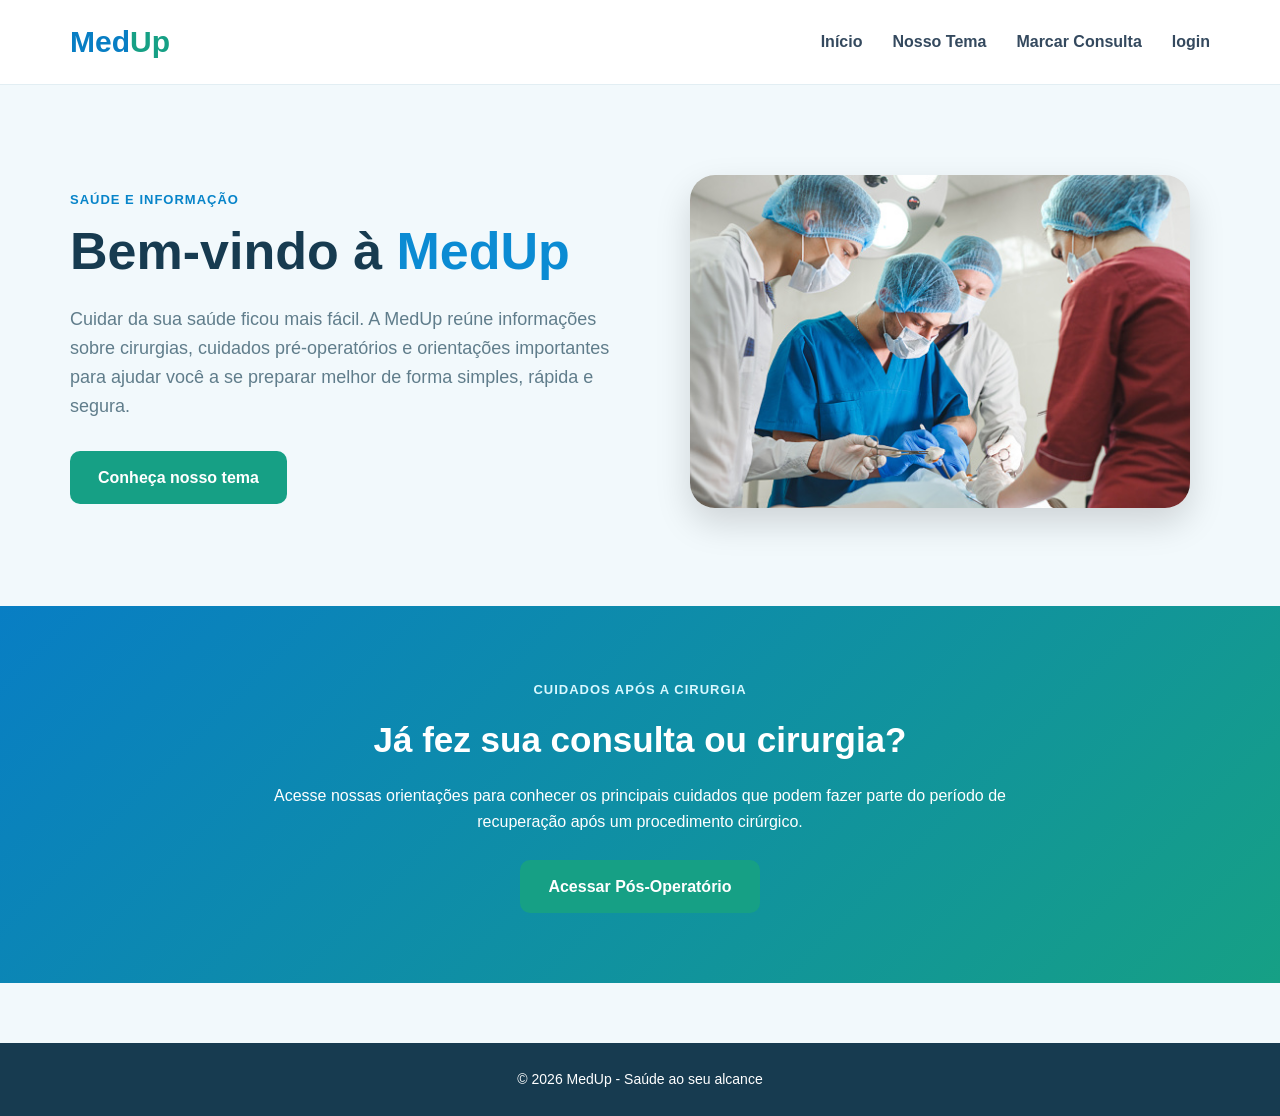
<file: index.html>
<!DOCTYPE html>
<html lang="pt-BR">
<head>
    <meta charset="UTF-8">
    <meta name="viewport" content="width=device-width, initial-scale=1.0">
    <title>MedUp - Saúde ao seu alcance</title>
    <link rel="stylesheet" href="style.css">
</head>

<body>

<header>
    <nav class="navbar">
        <div class="logo">Med<span>Up</span></div>

        <div class="nav-links">
            <a href="index.html">Início</a>
            <a href="nossotema.html">Nosso Tema</a>
            <a href="mconsulta.html">Marcar Consulta</a>
            <a href="login.html">login</a>
        </div>
    </nav>
</header>

<main>

    <section class="hero">
        <div class="hero-text">
            <span class="tag">SAÚDE E INFORMAÇÃO</span>

            <h1>Bem-vindo à <span>MedUp</span></h1>

            <p>
                Cuidar da sua saúde ficou mais fácil. A MedUp reúne
                informações sobre cirurgias, cuidados pré-operatórios
                e orientações importantes para ajudar você a se preparar
                melhor de forma simples, rápida e segura.
            </p>

            <a href="nossotema.html" class="botao">
                Conheça nosso tema
            </a>
        </div>

        <div class="hero-image">
            <img src="cirurgia.jpg" alt="Equipe médica realizando uma cirurgia">
        </div>
    </section>

<section class="pos-operatorio"> 
    <div> 
        <span class="tag">CUIDADOS APÓS A CIRURGIA</span> 
 
        <h2>Já fez sua consulta ou cirurgia?</h2> 
 
        <p> 
            Acesse nossas orientações para conhecer os principais 
            cuidados que podem fazer parte do período de recuperação 
            após um procedimento cirúrgico. 
        </p> 
 
        <a href="file:///C:/Users/yuri.sbsantos/Desktop/pale/index.html" class="botao">
            Acessar Pós-Operatório
        </a> 
    </div> 
</section>



</main>


<footer>
    <p>© 2026 MedUp - Saúde ao seu alcance</p>
</footer>

</body>
</html>
</file>
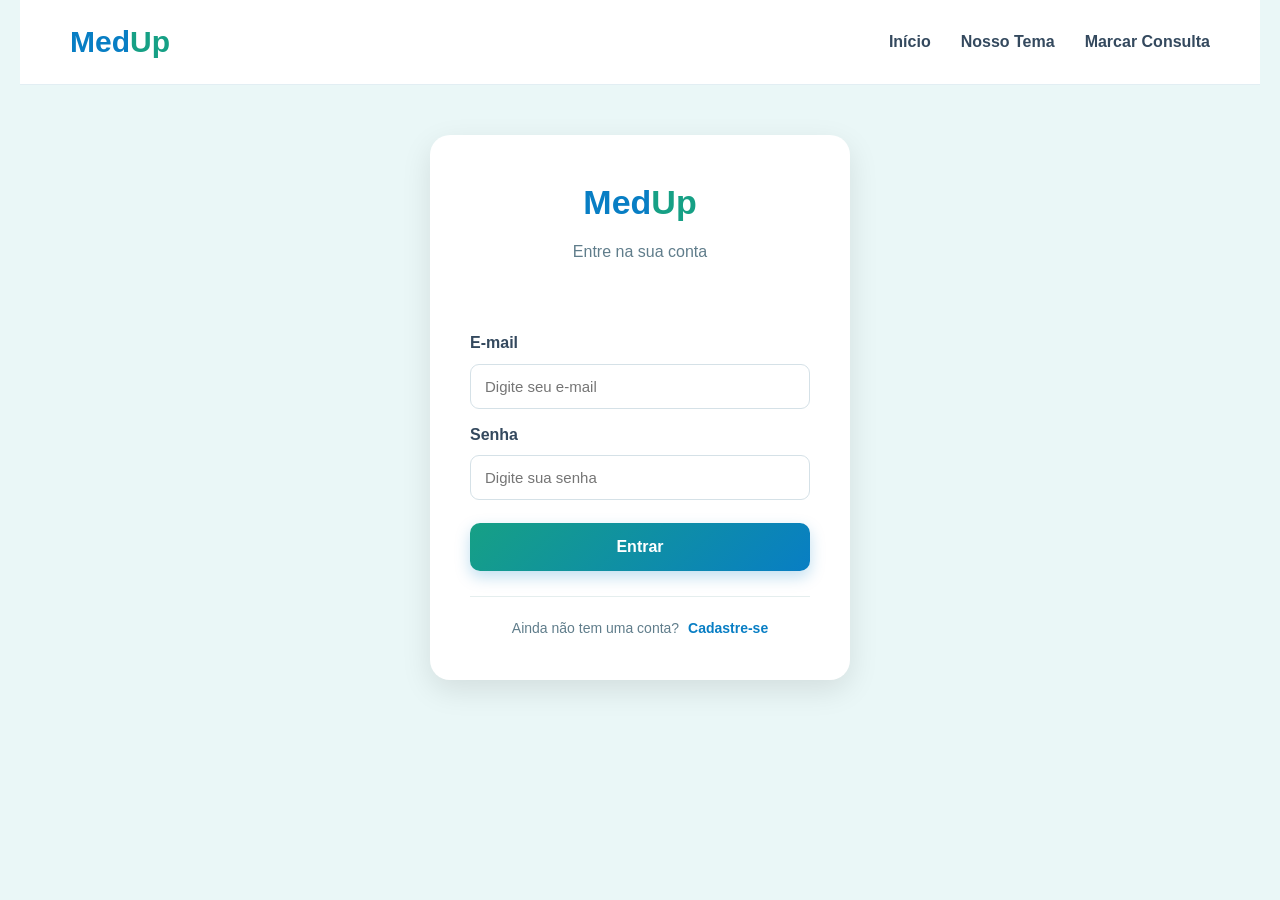
<file: login.html>
<!DOCTYPE html>
<html lang="pt-BR">

<head>
    <meta charset="UTF-8">
    <meta name="viewport" content="width=device-width, initial-scale=1.0">

    <title>MedUp - Acesso</title>

    <link rel="stylesheet" href="style.css">
</head>

<header>
    <nav class="navbar">
        <div class="logo">Med<span>Up</span></div>

        <div class="nav-links">
            <a href="index.html">Início</a>
            <a href="nossotema.html">Nosso Tema</a>
            <a href="mconsulta.html">Marcar Consulta</a>
        </div>
    </nav>
</header>

<body class="pagina-login">

    <div class="login-container">

        <!-- LOGO -->
        <div class="login-logo">
            Med<span>Up</span>
        </div>

        <!-- TÍTULO -->
        <p class="subtitle" id="tituloForm">
            Entre na sua conta
        </p>

        <!-- MENSAGEM -->
        <p id="mensagem"></p>


        <!-- =========================
             LOGIN
        ========================= -->

        <form id="loginForm">

            <label for="loginEmail">E-mail</label>

            <input
                type="email"
                id="loginEmail"
                placeholder="Digite seu e-mail"
                required
            >

            <label for="loginSenha">Senha</label>

            <input
                type="password"
                id="loginSenha"
                placeholder="Digite sua senha"
                required
            >

            <button type="submit">
                Entrar
            </button>

        </form>


        <!-- =========================
             CADASTRO
        ========================= -->

        <form id="cadastroForm" class="formulario-cadastro">

            <label for="nome">Nome completo</label>

            <input
                type="text"
                id="nome"
                placeholder="Digite seu nome completo"
                required
            >


            <label for="cadastroEmail">E-mail</label>

            <input
                type="email"
                id="cadastroEmail"
                placeholder="Digite seu e-mail"
                required
            >


            <label for="telefone">Telefone</label>

            <input
                type="tel"
                id="telefone"
                placeholder="(00) 00000-0000"
                required
            >


            <label for="dataNascimento">
                Data de nascimento
            </label>

            <input
                type="date"
                id="dataNascimento"
                required
            >


            <label for="cadastroSenha">Senha</label>

            <input
                type="password"
                id="cadastroSenha"
                placeholder="Crie uma senha"
                required
            >


            <label for="confirmarSenha">
                Confirmar senha
            </label>

            <input
                type="password"
                id="confirmarSenha"
                placeholder="Digite a senha novamente"
                required
            >


            <button type="submit">
                Criar minha conta
            </button>

        </form>


        <!-- =========================
             ALTERNAR LOGIN / CADASTRO
        ========================= -->

        <div class="troca-form">

            <span id="textoTroca">
                Ainda não tem uma conta?
            </span>

            <button
                type="button"
                id="botaoTroca"
            >
                Cadastre-se
            </button>

        </div>

    </div>


    <script>

        // Elementos

        const loginForm =
            document.getElementById("loginForm");

        const cadastroForm =
            document.getElementById("cadastroForm");

        const botaoTroca =
            document.getElementById("botaoTroca");

        const textoTroca =
            document.getElementById("textoTroca");

        const tituloForm =
            document.getElementById("tituloForm");

        const mensagem =
            document.getElementById("mensagem");


        // Começa mostrando LOGIN

        cadastroForm.style.display = "none";


        // =========================
        // TROCAR LOGIN / CADASTRO
        // =========================

        botaoTroca.addEventListener("click", function() {

            mensagem.textContent = "";

            if (loginForm.style.display !== "none") {

                // Mostra cadastro

                loginForm.style.display = "none";
                cadastroForm.style.display = "flex";

                tituloForm.textContent =
                    "Crie sua conta";

                textoTroca.textContent =
                    "Já possui uma conta?";

                botaoTroca.textContent =
                    "Entrar";

            } else {

                // Mostra login

                loginForm.style.display = "flex";
                cadastroForm.style.display = "none";

                tituloForm.textContent =
                    "Entre na sua conta";

                textoTroca.textContent =
                    "Ainda não tem uma conta?";

                botaoTroca.textContent =
                    "Cadastre-se";
            }

        });


        // =========================
        // LOGIN
        // =========================

        loginForm.addEventListener("submit", function(event) {

            event.preventDefault();

            const email =
                document.getElementById("loginEmail").value;

            const senha =
                document.getElementById("loginSenha").value;


            // Procura usuário cadastrado

            const usuarioSalvo =
                localStorage.getItem("usuarioMedUp");


            if (usuarioSalvo) {

                const usuario =
                    JSON.parse(usuarioSalvo);


                if (
                    email === usuario.email &&
                    senha === usuario.senha
                ) {

                    localStorage.setItem(
                        "usuarioLogado",
                        "true"
                    );

                    localStorage.setItem(
                        "nomeUsuario",
                        usuario.nome
                    );

                    mensagem.style.color = "#159a9c";

                    mensagem.textContent =
                        "Login realizado com sucesso!";


                    setTimeout(function() {

                        window.location.href =
                            "index.html";

                    }, 1000);

                } else {

                    mensagem.style.color = "#d32f2f";

                    mensagem.textContent =
                        "E-mail ou senha incorretos.";
                }

            } else {

                mensagem.style.color = "#d32f2f";

                mensagem.textContent =
                    "Nenhuma conta cadastrada. Crie uma conta primeiro.";
            }

        });


        // =========================
        // CADASTRO
        // =========================

        cadastroForm.addEventListener("submit", function(event) {

            event.preventDefault();


            const nome =
                document.getElementById("nome").value;

            const email =
                document.getElementById("cadastroEmail").value;

            const telefone =
                document.getElementById("telefone").value;

            const dataNascimento =
                document.getElementById("dataNascimento").value;

            const senha =
                document.getElementById("cadastroSenha").value;

            const confirmarSenha =
                document.getElementById("confirmarSenha").value;


            // Verifica senha

            if (senha !== confirmarSenha) {

                mensagem.style.color = "#d32f2f";

                mensagem.textContent =
                    "As senhas não são iguais.";

                return;
            }


            // Verifica tamanho da senha

            if (senha.length < 6) {

                mensagem.style.color = "#d32f2f";

                mensagem.textContent =
                    "A senha precisa ter pelo menos 6 caracteres.";

                return;
            }


            // Verifica se já existe cadastro

            const usuarioExistente =
                localStorage.getItem("usuarioMedUp");


            if (usuarioExistente) {

                const usuario =
                    JSON.parse(usuarioExistente);


                if (usuario.email === email) {

                    mensagem.style.color = "#d32f2f";

                    mensagem.textContent =
                        "Esse e-mail já está cadastrado.";

                    return;
                }
            }


            // Cria usuário

            const usuario = {

                nome: nome,

                email: email,

                telefone: telefone,

                dataNascimento: dataNascimento,

                senha: senha

            };


            // Salva usuário

            localStorage.setItem(
                "usuarioMedUp",
                JSON.stringify(usuario)
            );


            mensagem.style.color = "#159a9c";

            mensagem.textContent =
                "Cadastro realizado com sucesso!";


            // Limpa formulário

            cadastroForm.reset();


            // Depois volta para login

            setTimeout(function() {

                loginForm.style.display = "flex";
                cadastroForm.style.display = "none";

                tituloForm.textContent =
                    "Entre na sua conta";

                textoTroca.textContent =
                    "Ainda não tem uma conta?";

                botaoTroca.textContent =
                    "Cadastre-se";

                mensagem.textContent = "";

            }, 1500);

        });

    </script>

</body>

</html>
</file>
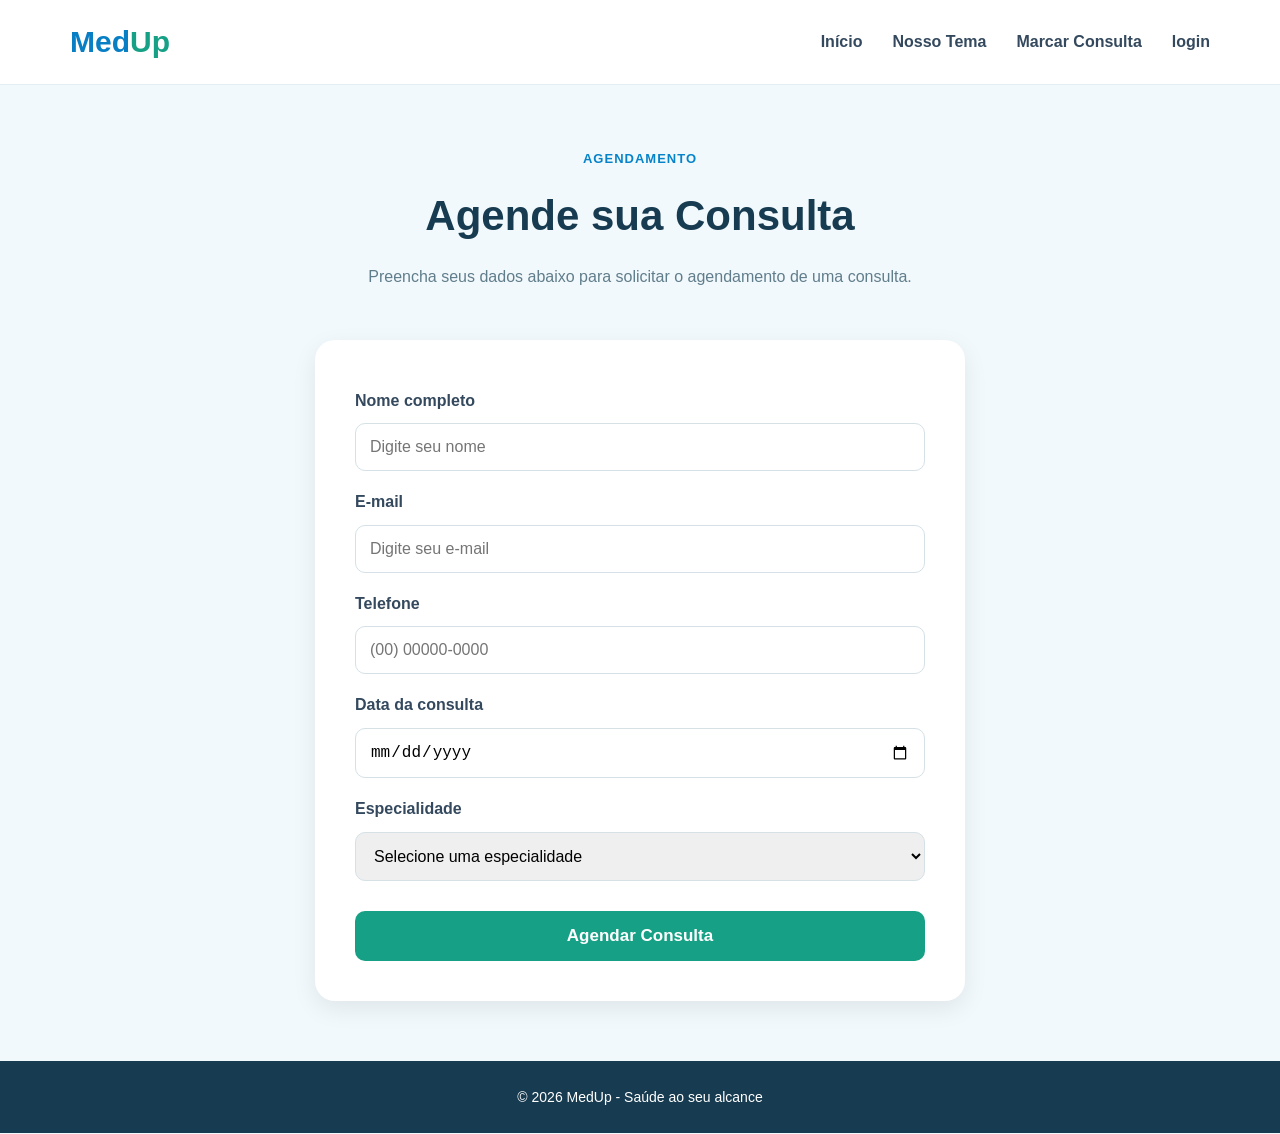
<file: mconsulta.html>
<!DOCTYPE html>
<html lang="pt-BR">
<head>
    <meta charset="UTF-8">
    <meta name="viewport" content="width=device-width, initial-scale=1.0">
    <title>Marcar Consulta - MedUp</title>
    <link rel="stylesheet" href="style.css">
</head>

<body>

<header>
    <nav class="navbar">
        <div class="logo">Med<span>Up</span></div>

        <div class="nav-links">
            <a href="index.html">Início</a>
            <a href="nossotema.html">Nosso Tema</a>
            <a href="mconsulta.html">Marcar Consulta</a>
            <a href="login.html">login</a>
        </div>
    </nav>
</header>


<main class="container">

    <div class="page-title">
        <span class="tag">AGENDAMENTO</span>

        <h1>Agende sua Consulta</h1>

        <p>
            Preencha seus dados abaixo para solicitar o agendamento
            de uma consulta.
        </p>
    </div>


    <form class="formulario">

        <label for="nome">Nome completo</label>
        <input
            type="text"
            id="nome"
            placeholder="Digite seu nome"
            required
        >


        <label for="email">E-mail</label>
        <input
            type="email"
            id="email"
            placeholder="Digite seu e-mail"
            required
        >


        <label for="telefone">Telefone</label>
        <input
            type="tel"
            id="telefone"
            placeholder="(00) 00000-0000"
            required
        >


        <label for="data">Data da consulta</label>
        <input
            type="date"
            id="data"
            required
        >


        <label for="especialidade">Especialidade</label>

        <select id="especialidade" required>
            <option value="">Selecione uma especialidade</option>
            <option>Clínico Geral</option>
            <option>Cardiologia</option>
            <option>Pediatria</option>
            <option>Ortopedia</option>
        </select>


        <button type="submit">
            Agendar Consulta
        </button>

    </form>

</main>


<footer>
    <p>© 2026 MedUp - Saúde ao seu alcance</p>
</footer>

</body>
</html>
</file>
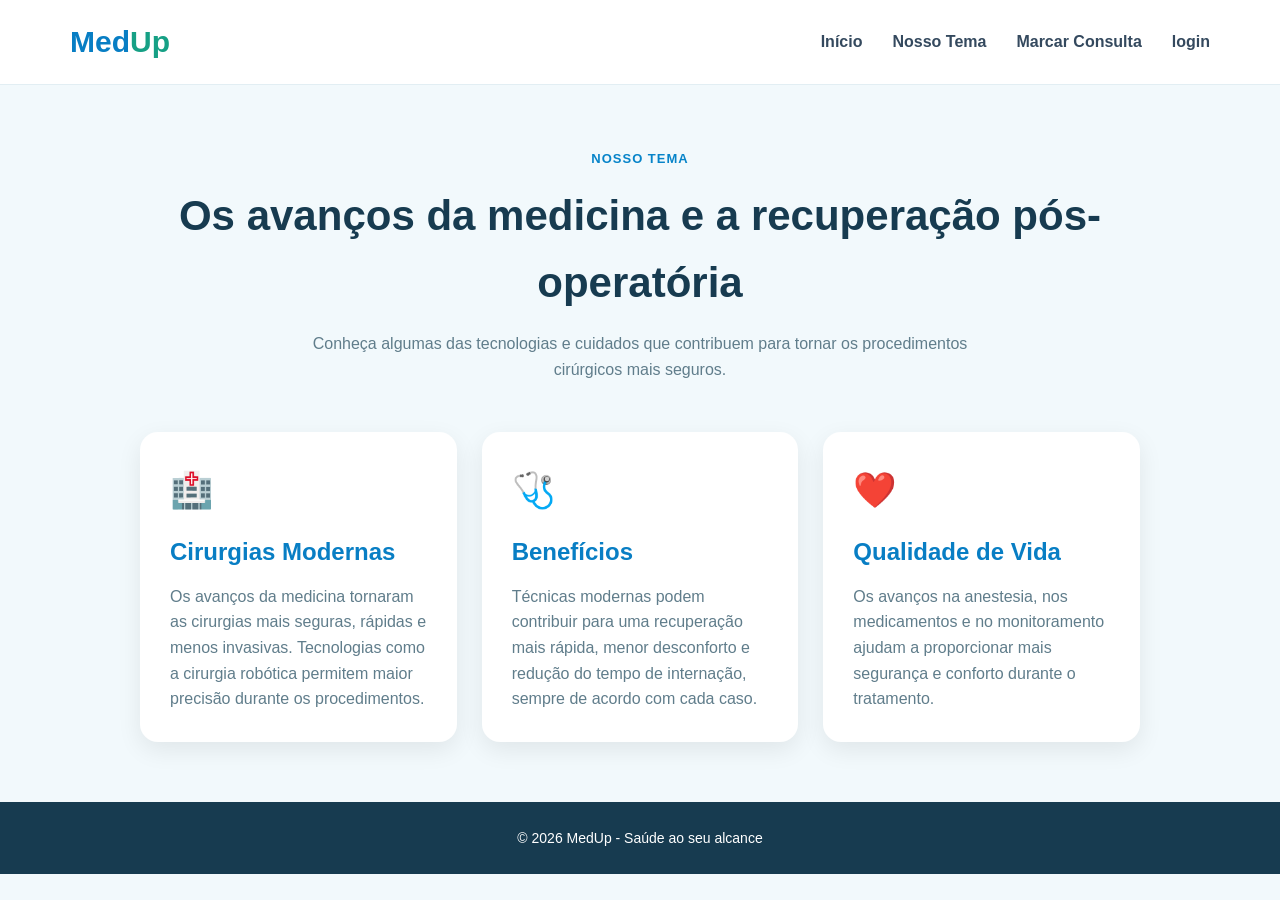
<file: nossotema.html>
<!DOCTYPE html>
<html lang="pt-BR">
<head>
    <meta charset="UTF-8">
    <meta name="viewport" content="width=device-width, initial-scale=1.0">
    <title>Nosso Tema - MedUp</title>
    <link rel="stylesheet" href="style.css">
</head>

<body>

<header>
    <nav class="navbar">
        <div class="logo">Med<span>Up</span></div>

        <div class="nav-links">
            <a href="index.html">Início</a>
            <a href="nossotema.html">Nosso Tema</a>
            <a href="mconsulta.html">Marcar Consulta</a>
            <a href="login.html">login</a>
        </div>
    </nav>
</header>

<main class="container">

    <div class="page-title">
        <span class="tag">NOSSO TEMA</span>

        <h1>
            Os avanços da medicina e a
            recuperação pós-operatória
        </h1>

        <p>
            Conheça algumas das tecnologias e cuidados que contribuem
            para tornar os procedimentos cirúrgicos mais seguros.
        </p>
    </div>


    <section class="cards">

        <div class="info-card">
            <div class="icon">🏥</div>

            <h2>Cirurgias Modernas</h2>

            <p>
                Os avanços da medicina tornaram as cirurgias mais
                seguras, rápidas e menos invasivas. Tecnologias como
                a cirurgia robótica permitem maior precisão durante
                os procedimentos.
            </p>
        </div>


        <div class="info-card">
            <div class="icon">🩺</div>

            <h2>Benefícios</h2>

            <p>
                Técnicas modernas podem contribuir para uma recuperação
                mais rápida, menor desconforto e redução do tempo de
                internação, sempre de acordo com cada caso.
            </p>
        </div>


        <div class="info-card">
            <div class="icon">❤️</div>

            <h2>Qualidade de Vida</h2>

            <p>
                Os avanços na anestesia, nos medicamentos e no
                monitoramento ajudam a proporcionar mais segurança
                e conforto durante o tratamento.
            </p>
        </div>

    </section>

</main>

<footer>
    <p>© 2026 MedUp - Saúde ao seu alcance</p>
</footer>

</body>
</html>
</file>
<file: style.css>
* {
    margin: 0;
    padding: 0;
    box-sizing: border-box;
}

body {
    font-family: Arial, Helvetica, sans-serif;
    background: #f2f9fc;
    color: #263238;
    line-height: 1.6;
}


/* =========================
   NAVBAR
========================= */

header {
    width: 100%;
    background: #ffffff;
    border-bottom: 1px solid #e2eef3;

    position: sticky;
    top: 0;
    z-index: 100;
}

.navbar {
    width: 100%;
    max-width: 1200px;
    margin: auto;
    padding: 18px 30px;

    display: flex;
    flex-direction: row;
    justify-content: space-between;
    align-items: center;

    gap: 20px;
}

.logo {
    font-size: 30px;
    font-weight: bold;
    color: #087ec4;
    white-space: nowrap;
}

.logo span {
    color: #16a085;
}

.nav-links {
    display: flex;
    flex-direction: row;
    align-items: center;
    justify-content: flex-end;
    gap: 30px;
}

.nav-links a {
    color: #34495e;
    text-decoration: none;
    font-weight: bold;
    transition: 0.3s;
    white-space: nowrap;
}

.nav-links a:hover {
    color: #0b8bd3;
}


/* =========================
   HERO
========================= */

.hero {
    max-width: 1200px;
    margin: auto;
    padding: 90px 30px;

    display: flex;
    align-items: center;
    justify-content: space-between;
    gap: 60px;
}

.hero-text {
    flex: 1;
}

.tag {
    display: inline-block;
    color: #0784c9;
    font-size: 13px;
    font-weight: bold;
    letter-spacing: 1px;
    margin-bottom: 12px;
}

.hero h1 {
    font-size: 52px;
    line-height: 1.1;
    color: #173b50;
    margin-bottom: 25px;
}

.hero h1 span {
    color: #0b8bd3;
}

.hero p {
    font-size: 18px;
    color: #607d8b;
    max-width: 650px;
    margin-bottom: 30px;
}

.hero-image {
    flex: 1;
    text-align: center;
}

.hero-image img {
    width: 100%;
    max-width: 500px;
    border-radius: 25px;
    box-shadow: 0 15px 35px rgba(0, 0, 0, 0.15);
}


/* =========================
   BOTÕES
========================= */

.botao {
    display: inline-block;
    padding: 14px 28px;

    background: #16a085;
    color: white;

    text-decoration: none;
    font-weight: bold;

    border-radius: 10px;

    transition: 0.3s;
}

.botao:hover {
    background: #117c68;
    transform: translateY(-2px);
}


/* =========================
   SOBRE
========================= */

.sobre {
    max-width: 1100px;
    margin: 30px auto 80px;
    padding: 0 30px;
}

.card {
    background: white;
    border-radius: 20px;
    overflow: hidden;

    display: flex;
    align-items: center;

    box-shadow: 0 8px 25px rgba(0, 0, 0, 0.08);
}

.card img {
    width: 45%;
    height: 330px;
    object-fit: cover;
}

.card-content {
    padding: 40px;
}

.card-content h2 {
    font-size: 32px;
    color: #173b50;
    margin-bottom: 15px;
}

.card-content p {
    color: #607d8b;
    margin-bottom: 20px;
}

.link {
    color: #0784c9;
    font-weight: bold;
    text-decoration: none;
}


/* =========================
   PÓS-OPERATÓRIO
========================= */

.pos-operatorio {
    background: linear-gradient(
        135deg,
        #087ec4,
        #16a085
    );

    color: white;

    padding: 70px 30px;
    text-align: center;
}

.pos-operatorio div {
    max-width: 750px;
    margin: auto;
}

.pos-operatorio .tag {
    color: #d8f8ff;
}

.pos-operatorio h2 {
    font-size: 35px;
    margin-bottom: 15px;
}

.pos-operatorio p {
    margin-bottom: 25px;
}


/* =========================
   PÁGINAS INTERNAS
========================= */

.container {
    width: 90%;
    max-width: 1000px;
    margin: 60px auto;
}

.page-title {
    text-align: center;
    margin-bottom: 50px;
}

.page-title h1 {
    font-size: 42px;
    color: #173b50;
    margin-bottom: 15px;
}

.page-title p {
    max-width: 700px;
    margin: auto;
    color: #607d8b;
}


/* =========================
   CARDS
========================= */

.cards {
    display: grid;
    grid-template-columns: repeat(3, 1fr);
    gap: 25px;
}

.info-card {
    background: white;
    padding: 30px;
    border-radius: 18px;

    box-shadow: 0 8px 25px rgba(0, 0, 0, 0.08);

    transition: 0.3s;
}

.info-card:hover {
    transform: translateY(-5px);
}

.info-card .icon {
    font-size: 35px;
    margin-bottom: 15px;
}

.info-card h2 {
    color: #087ec4;
    margin-bottom: 12px;
}

.info-card p {
    color: #607d8b;
}


/* =========================
   FORMULÁRIO
========================= */

.formulario {
    max-width: 650px;
    margin: auto;

    background: white;
    padding: 40px;

    border-radius: 20px;

    box-shadow: 0 8px 25px rgba(0, 0, 0, 0.08);

    display: flex;
    flex-direction: column;
    gap: 10px;
}

.formulario label {
    font-weight: bold;
    color: #34495e;
    margin-top: 8px;
}

.formulario input,
.formulario select {
    width: 100%;

    padding: 14px;

    border: 1px solid #d5e1e7;
    border-radius: 10px;

    font-size: 16px;

    outline: none;

    transition: 0.3s;
}

.formulario input:focus,
.formulario select:focus {
    border-color: #0b8bd3;
    box-shadow: 0 0 0 3px rgba(11, 139, 211, 0.1);
}

.formulario button {
    margin-top: 20px;

    padding: 15px;

    background: #16a085;
    color: white;

    border: none;
    border-radius: 10px;

    font-size: 17px;
    font-weight: bold;

    cursor: pointer;

    transition: 0.3s;
}

.formulario button:hover {
    background: #117c68;
}


/* =========================
   FOOTER
========================= */

footer {
    background: #173b50;
    color: white;

    text-align: center;
    padding: 25px;

    margin-top: 60px;
}

footer p {
    font-size: 14px;
}


/* =========================
   LOGIN + CADASTRO
========================= */

.pagina-login {
    min-height: 100vh;

    display: flex;
    flex-direction: column;

    align-items: center;

    background: #eaf7f7;

    padding: 0 20px 30px;
}


/* Garante que o cabeçalho fique
   sempre acima do login */

.pagina-login header {
    width: 100%;
    align-self: stretch;
}


/* LOGIN */

.pagina-login .login-container {
    width: 100%;
    max-width: 420px;

    background: white;

    padding: 40px;

    border-radius: 20px;

    box-shadow: 0 10px 30px rgba(0, 0, 0, 0.10);

    margin-top: 50px;
}


/* LOGO */

.pagina-login .login-logo {
    text-align: center;

    font-size: 34px;

    font-weight: bold;

    color: #087ec4;

    margin-bottom: 10px;
}

.pagina-login .login-logo span {
    color: #16a085;
}


/* SUBTÍTULO */

.pagina-login .subtitle {
    text-align: center;

    color: #607d8b;

    font-size: 16px;

    margin-bottom: 25px;
}


/* MENSAGEM */

.pagina-login #mensagem {
    text-align: center;

    font-size: 14px;

    margin-bottom: 15px;

    min-height: 20px;
}


/* FORMULÁRIOS */

.pagina-login #loginForm,
.pagina-login #cadastroForm {
    display: flex;

    flex-direction: column;

    gap: 8px;
}


/* LABEL */

.pagina-login label {
    font-weight: bold;

    color: #34495e;

    margin-top: 5px;
}


/* INPUT */

.pagina-login input {
    width: 100%;

    padding: 13px 14px;

    border: 1px solid #d5e1e7;

    border-radius: 9px;

    font-size: 15px;

    background: #ffffff;

    transition: 0.3s;
}

.pagina-login input:focus {
    outline: none;

    border-color: #087ec4;

    box-shadow:
        0 0 0 3px rgba(8, 126, 196, 0.10);
}


/* BOTÃO PRINCIPAL */

.pagina-login #loginForm button,
.pagina-login #cadastroForm button {
    width: 100%;

    padding: 15px;

    margin-top: 15px;

    background: linear-gradient(
        135deg,
        #16a085,
        #087ec4
    );

    color: white;

    border: none;

    border-radius: 10px;

    font-size: 16px;

    font-weight: bold;

    cursor: pointer;

    box-shadow:
        0 6px 15px rgba(8, 126, 196, 0.25);

    transition: 0.3s;
}

.pagina-login #loginForm button:hover,
.pagina-login #cadastroForm button:hover {
    transform: translateY(-2px);

    box-shadow:
        0 9px 20px rgba(8, 126, 196, 0.35);
}


/* TROCAR LOGIN / CADASTRO */

.pagina-login .troca-form {
    text-align: center;

    margin-top: 25px;

    padding-top: 20px;

    border-top: 1px solid #e5eeee;

    color: #607d8b;

    font-size: 14px;
}


/* BOTÃO "CADASTRE-SE" */

.pagina-login .troca-form button {
    display: inline-block;

    width: auto;

    padding: 0;

    margin-left: 5px;

    background: transparent;

    color: #087ec4;

    border: none;

    font-size: 14px;

    font-weight: bold;

    cursor: pointer;

    box-shadow: none;
}

.pagina-login .troca-form button:hover {
    color: #16a085;

    text-decoration: underline;

    transform: none;

    box-shadow: none;
}


/* =========================
   RESPONSIVIDADE
========================= */

@media (max-width: 800px) {

    /* Cabeçalho continua em cima
       e não vira uma coluna */

    .navbar {
        flex-direction: row;
        gap: 15px;
        padding: 15px 20px;
    }

    .nav-links {
        flex-direction: row;
        gap: 15px;
        flex-wrap: wrap;
        justify-content: flex-end;
    }

    .hero {
        flex-direction: column;
        text-align: center;
        padding: 60px 20px;
    }

    .hero h1 {
        font-size: 40px;
    }

    .hero p {
        margin-left: auto;
        margin-right: auto;
    }

    .card {
        flex-direction: column;
    }

    .card img {
        width: 100%;
        height: 250px;
    }

    .cards {
        grid-template-columns: 1fr;
    }

    .page-title h1 {
        font-size: 32px;
    }
}


/* =========================
   CELULAR
========================= */

@media (max-width: 500px) {

    .pagina-login {
        padding: 0 15px 20px;
    }

    .navbar {
        flex-direction: row;
        padding: 12px 15px;
    }

    .logo {
        font-size: 24px;
    }

    .nav-links {
        flex-direction: row;
        gap: 10px;
        flex-wrap: wrap;
    }

    .nav-links a {
        font-size: 13px;
    }

    .hero h1 {
        font-size: 34px;
    }

    .formulario {
        padding: 25px;
    }

    .pagina-login .login-container {
        padding: 30px 22px;
        margin-top: 30px;
    }

    .pagina-login .login-logo {
        font-size: 30px;
    }
}
</file>
